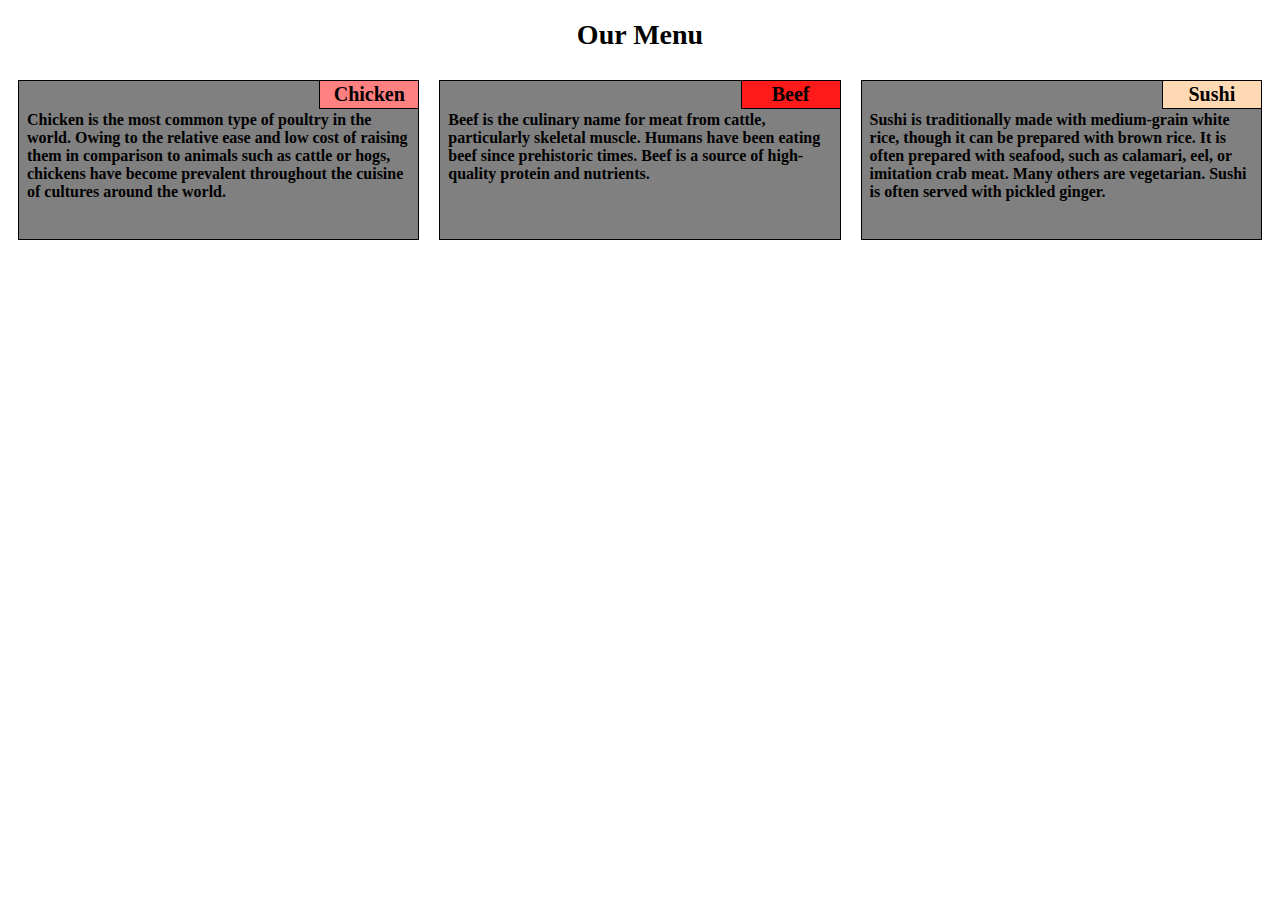
<file: module2-solution/index.html>
<!DOCTYPE html>
<html>
<head>
	<meta charset="utf-8">
	<meta name="viewport" content="width=device-width,initial-scale=1">
	<title>Assignment Solution for Module 2</title>
<link rel="stylesheet" href="css/style.css">
</head>
<body>
<h1> Our Menu </h1>
<div class="container-fluid">
	<div class="row">
		<div class="col-md-4 col-sm-6 col-xs-12 ">
        	<div class="section">	
        		<h3 id="chicken">Chicken
        		</h3>
        		<p>Chicken is the most common type of poultry in the world. Owing to the relative ease and low cost of raising them in comparison to animals such as cattle or hogs, chickens have become prevalent throughout the cuisine of cultures around the world.
        		</p>
			</div>
		</div>
		
	

		<div class="col-md-4 col-sm-6 col-xs-12">
			<div class="section">
        		<h3 id="beef">Beef
        		</h3>
        		<p>Beef is the culinary name for meat from cattle, particularly skeletal muscle. Humans have been eating beef since prehistoric times. Beef is a source of high-quality protein and nutrients.
        		</p>
			</div>
		</div>


			<div class="col-md-4 col-sm-12 col-xs-12">
				<div class="section">
        		<h3 id="sushi">Sushi
        		</h3>
        		<p>Sushi is traditionally made with medium-grain white rice, though it can be prepared with brown rice. It is often prepared with seafood, such as calamari, eel, or imitation crab meat. Many others are vegetarian. Sushi is often served with pickled ginger.
       			 </p>
       			</div>
			</div>
		</div>
</div>
</body>
</html>
</file>
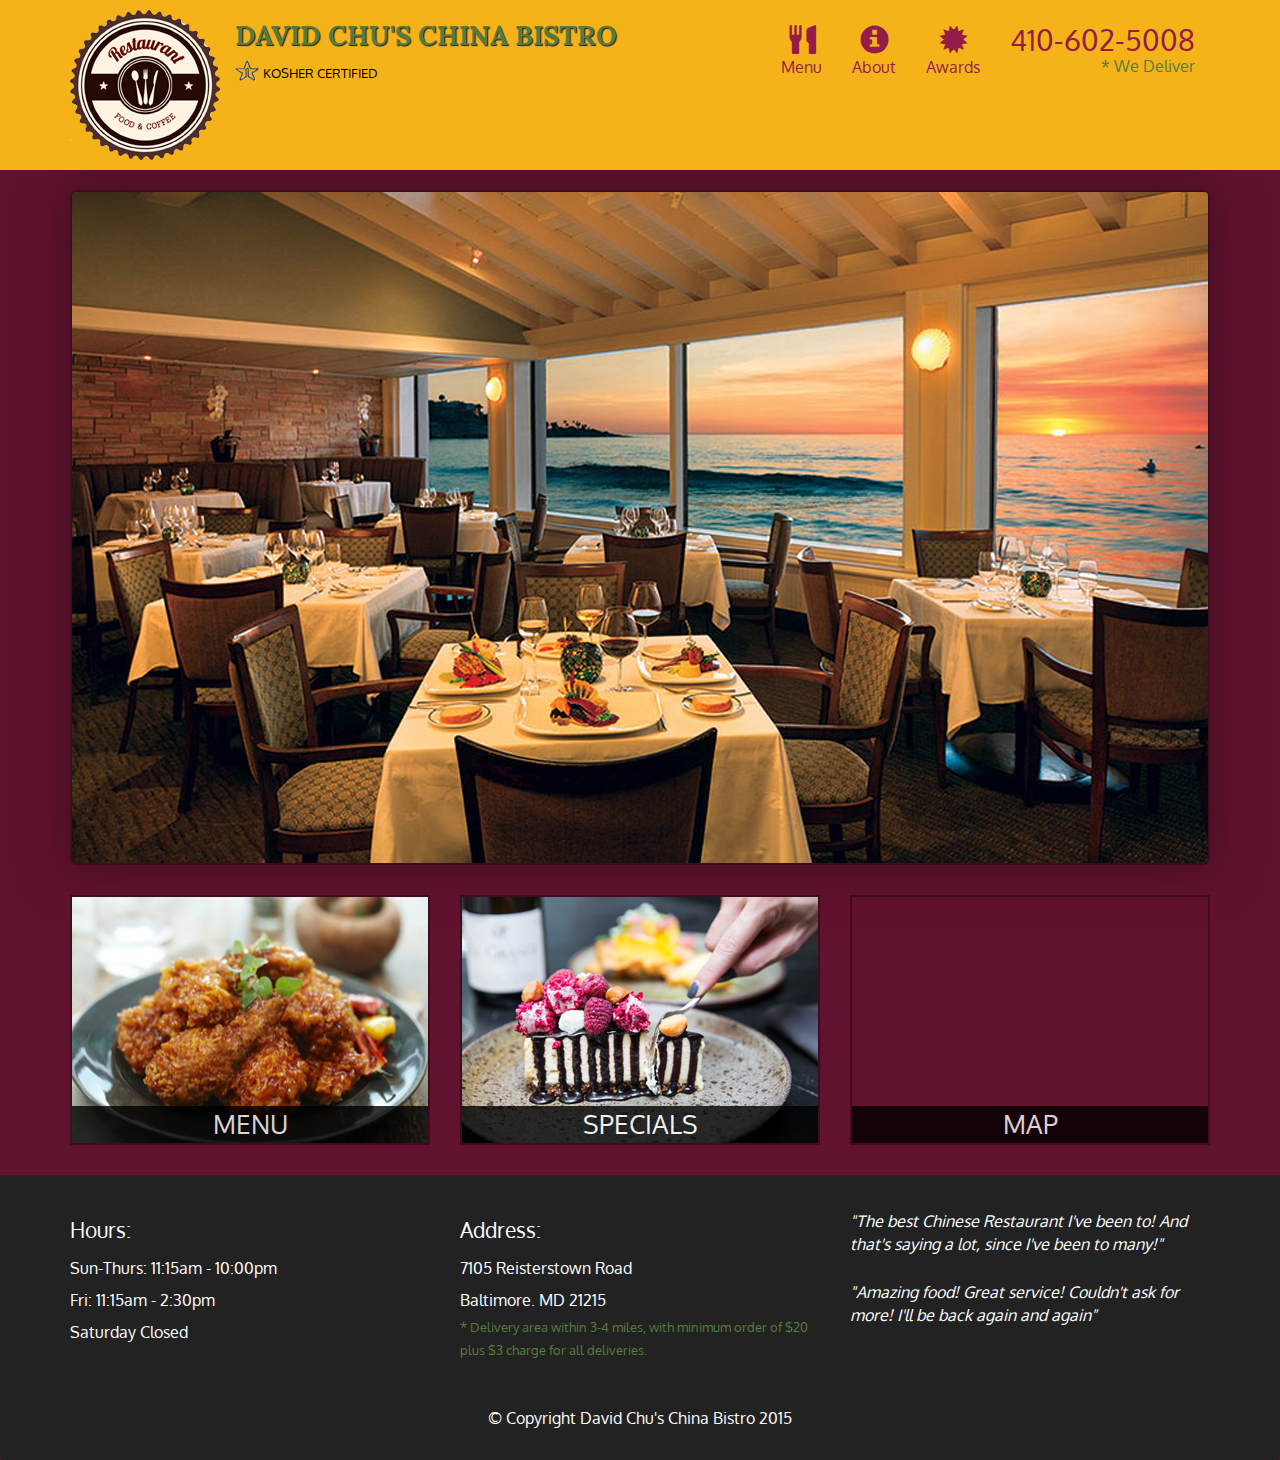
<file: module3-website -/index.html>
<!DOCTYPE html>
<html lang="en">
<head>
	<meta charset="utf-8">
	<meta http-equiv="X-UA-Compatible" content="IE=edge">
	<meta name="viewport" content="width=device-width, initial-scale=1">
	<title>David Chu's China Bistro</title>
	<link rel="stylesheet" href="css/bootstrap.min.css">
	<link rel="stylesheet" href="css/styles.css">
	<link href="https://fonts.googleapis.com/css?family=Oxygen:300,400,700" rel="stylesheet" type='text/css'>
	<link href="https://fonts.googleapis.com/css?family=Lora:400,700" rel="stylesheet" type='text/css'>
	<link rel="icon" href="images/favicon.png" type="image/x-icon"/>
	<link rel="shortcut icon" href="images/favicon.png" type="image/x-icon"/>
</head>
<body>



<header>
	<nav id="header-nav" class="navbar navbar-default">
		<div class="container">
			<div class="navbar-header">
				<a href="index.html" class="pull-left visible-md visible-lg">
					<div id="logo-img" alt="Logo image"></div>
				</a>
			<div class="navbar-brand">
				<a href="index.html"><h1>David Chu's China Bistro</h1>
				</a>
				<p>
					<img src="images/certification.png" alt="Kosher certification">
					<span>Kosher Certified</span>
				</p>
			</div>
			<button type="button" class="navbar-toggle collapsed" data-toggle="collapse" data-target="#collapsable-nav" aria-expanded="false">
       			<span class="sr-only">Toggle navigation</span>
        		<span class="icon-bar"></span>
       			<span class="icon-bar"></span>
        		<span class="icon-bar"></span>
     		</button>
			</div>

		<div id="collapsable-nav" class="collapse navbar-collapse">
			<ul id="nav-list" class="nav navbar-nav navbar-right">
				<li class="visible-xs active">
					<a href="index.html">
						<span class="glyphicon glyphicon-home"></span><br class="hidden-xs"> Home</a>
				</li>
				<li>
					<a href="menu-categories.html">
						<span class="glyphicon glyphicon-cutlery"></span><br class="hidden-xs"> Menu</a>
				</li>
				<li>
					<a href="#">
						<span class="glyphicon glyphicon-info-sign"></span><br class="hidden-xs"> About </a>
				</li>
				<li>
					<a href="#">
						<span class="glyphicon glyphicon-certificate"></span><br class="hidden-xs"> Awards </a>
				</li>
				<li id="phone" class="hidden-xs">
					<a href="tel:410-602-5008">
						<span>410-602-5008</span></a><div>* We Deliver</div>
				</li>
			</ul> <!-- #nav-list -->
			</div> <!-- .collapse .navbar-collapse -->
		</div>
	</nav>
</header>

	<div id="call-btn" class="visible-xs">
		<a class="btn" href="tel:410-602-5008">
		<span class="glyphicon glyphicon-earphone"></span>
		410-602-5008
		</a>
	</div>
	<div id="xs-deliver" class="text-center visible-xs" >*We Deliver </div>

	<div id="main-content" class="container">
		<div class="jumbotron">
			<img src="images/restaurant_768.jpg" alt="Picture of Restaurant" class="img-responsive visible-xs" >
		</div>

		<div id="home-tiles" class="row">
			<div class="col-md-4 col-sm-6 col-xs-12" >
				<a href="menu-categories.html"><div id="menu-tile"><span>Menu
				</span></div></a>
			</div>
			<div class="col-md-4 col-sm-6 col-xs-12">
				<a href="single-category.html"><div id="specials-tile"><span>Specials
				</span></div></a>
			</div>
			<div class="col-md-4 col-sm-12 col-xs-12">
				<a href="https://goo.gl/maps/JA5iM5LVUpJ2" target="_blank"> 
					<div id="map-tile">
						<iframe src="https://www.google.com/maps/embed?pb=!1m18!1m12!1m3!1d3084.6763749481624!2d-76.71384018513993!3d39.36356472693676!2m3!1f0!2f0!3f0!3m2!1i1024!2i768!4f13.1!3m3!1m2!1s0x89c81a14e7817803%3A0xab20a0e99daa17ea!2sDavid+Chu&#39;s+China+Bistro!5e0!3m2!1sen!2sin!4v1546519504609" width="100%" height="250" frameborder="0" style="border:0" allowfullscreen></iframe>
						<span>Map</span>
					</div>
				</a>
			</div>
		</div> <!-- End of #main-tile -->
	</div> <!-- End of #main-Content -->

	<footer class="panel-footer">
		<div class="container">
			<div class="row">
				<section id="hours" class="col-sm-4">
					<span>Hours:</span><br>
					Sun-Thurs: 11:15am - 10:00pm<br>
					Fri: 11:15am - 2:30pm<br>
					Saturday Closed
					<hr class="visible-xs">
				</section>
				<section id="address" class="col-sm-4">
					<span>Address:</span><br>
					7105 Reisterstown Road<br>
					Baltimore. MD 21215
					<p>* Delivery area within 3-4 miles, with minimum order of $20 plus $3 charge for all deliveries.</p>
					<hr class="visible-xs">
				</section>
				<section id="testimonials" class="col-sm-4">
					<p>"The best Chinese Restaurant I've been to! And that's saying a lot, since I've been to many!"</p>
					<p>"Amazing food! Great service! Couldn't ask for more!
					I'll be back again and again"</p>
				</section>
			</div>
			<div class="text-center">&copy; Copyright David Chu's China Bistro 2015</div>
		</div>
	</footer>






<!-- Jquery (Bootstrap JS Plugins depend on it) -->
<script src="js/jquery-2.2.4.min.js"></script>
<script src="js/bootstrap.min.js"></script>
<script src="js/script.js"></script>
</body>
</html>
</file>
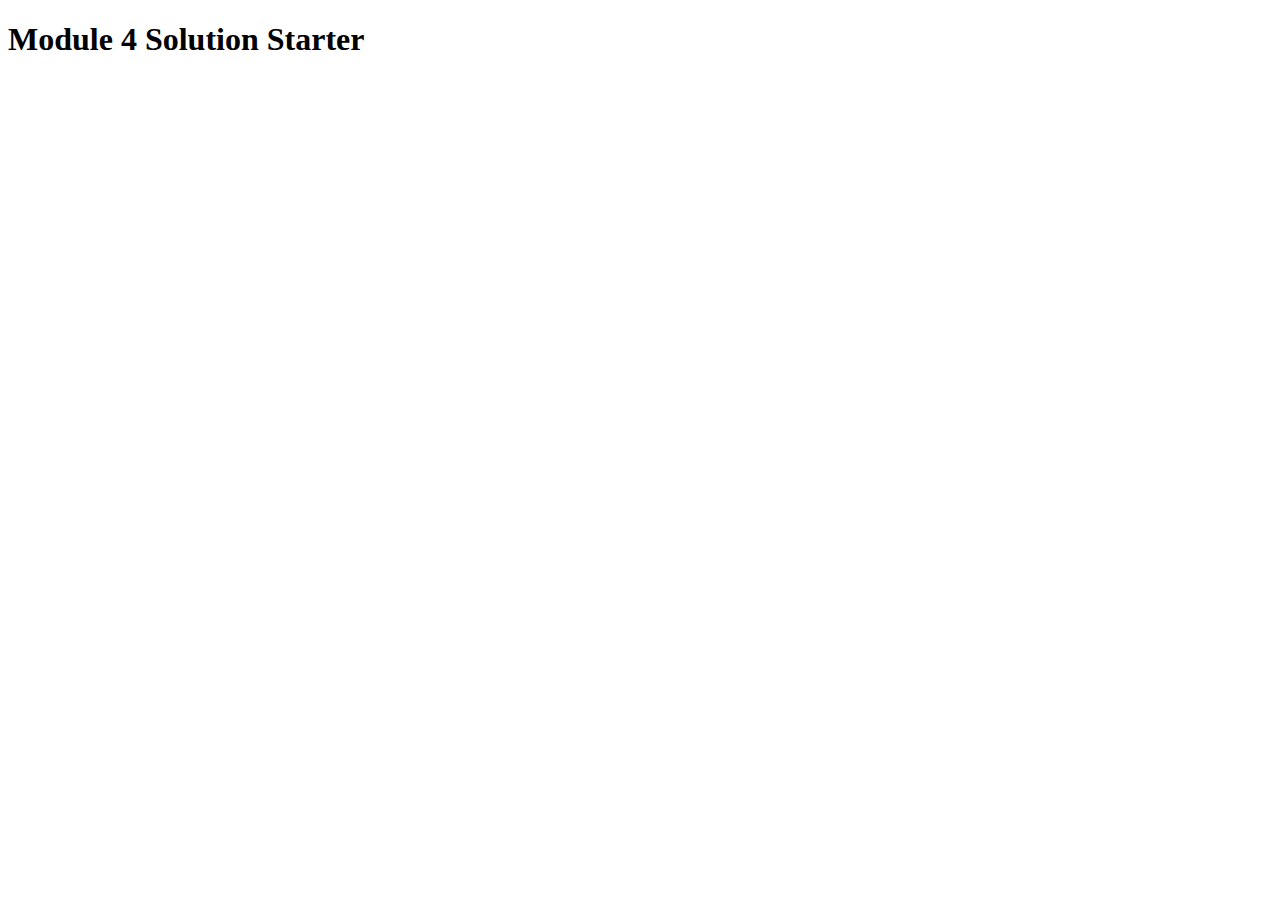
<file: module4-solution/index.html>
<!DOCTYPE html>
<html>
<head>
  <meta charset="utf-8">
  <title>Module 4 Solution Starter</title>
  <script src="SpeakHello.js"></script>
  <script src="SpeakGoodBye.js"></script>
  <script src="script.js"></script>
</head>
<body>
  <h1>Module 4 Solution Starter</h1>
</body>
</html>
</file>
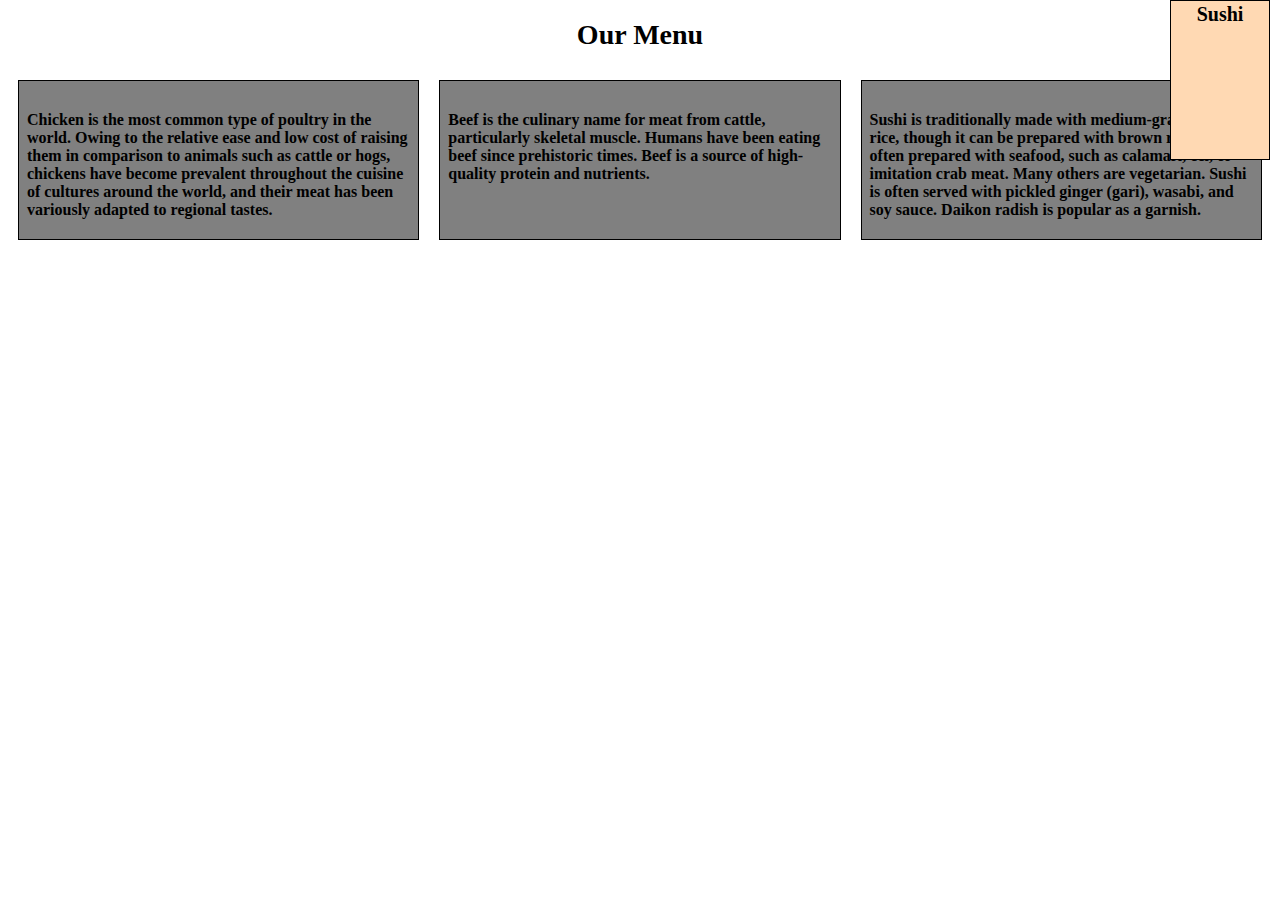
<file: module2-solution/test.html>
<!DOCTYPE html>
<html>
<head>
	<meta charset="utf-8">
	<title>Assignment Solution for Module 2</title>
<link rel="stylesheet" href="css/style.css">
</head>
<body>
<h1> Our Menu </h1>
<div class="container">
	<div class="row">
		<div class="col-md-4 col-sm-6 col-xs-12 ">
        <p id="chicken">Chicken
        </p >
        <p class="chicken">Chicken is the most common type of poultry in the world. Owing to the relative ease and low cost of raising them in comparison to animals such as cattle or hogs, chickens have become prevalent throughout the cuisine of cultures around the world, and their meat has been variously adapted to regional tastes.
        </p>
		</div>
		<div class="col-md-4 col-sm-6 col-xs-12">
        <p id="beef">Beef
        </p>
        <p class="beef">Beef is the culinary name for meat from cattle, particularly skeletal muscle. Humans have been eating beef since prehistoric times. Beef is a source of high-quality protein and nutrients.
        </p>
		</div>
		<div class="col-md-4 col-sm-12 col-xs-12">
        <p id="sushi">Sushi
        </p>
        <p class="sushi">Sushi is traditionally made with medium-grain white rice, though it can be prepared with brown rice. It is often prepared with seafood, such as calamari, eel, or imitation crab meat. Many others are vegetarian. Sushi is often served with pickled ginger (gari), wasabi, and soy sauce. Daikon radish is popular as a garnish.
        </p>
		</div>
	</div>
</div>
</body>
</html>
</file>
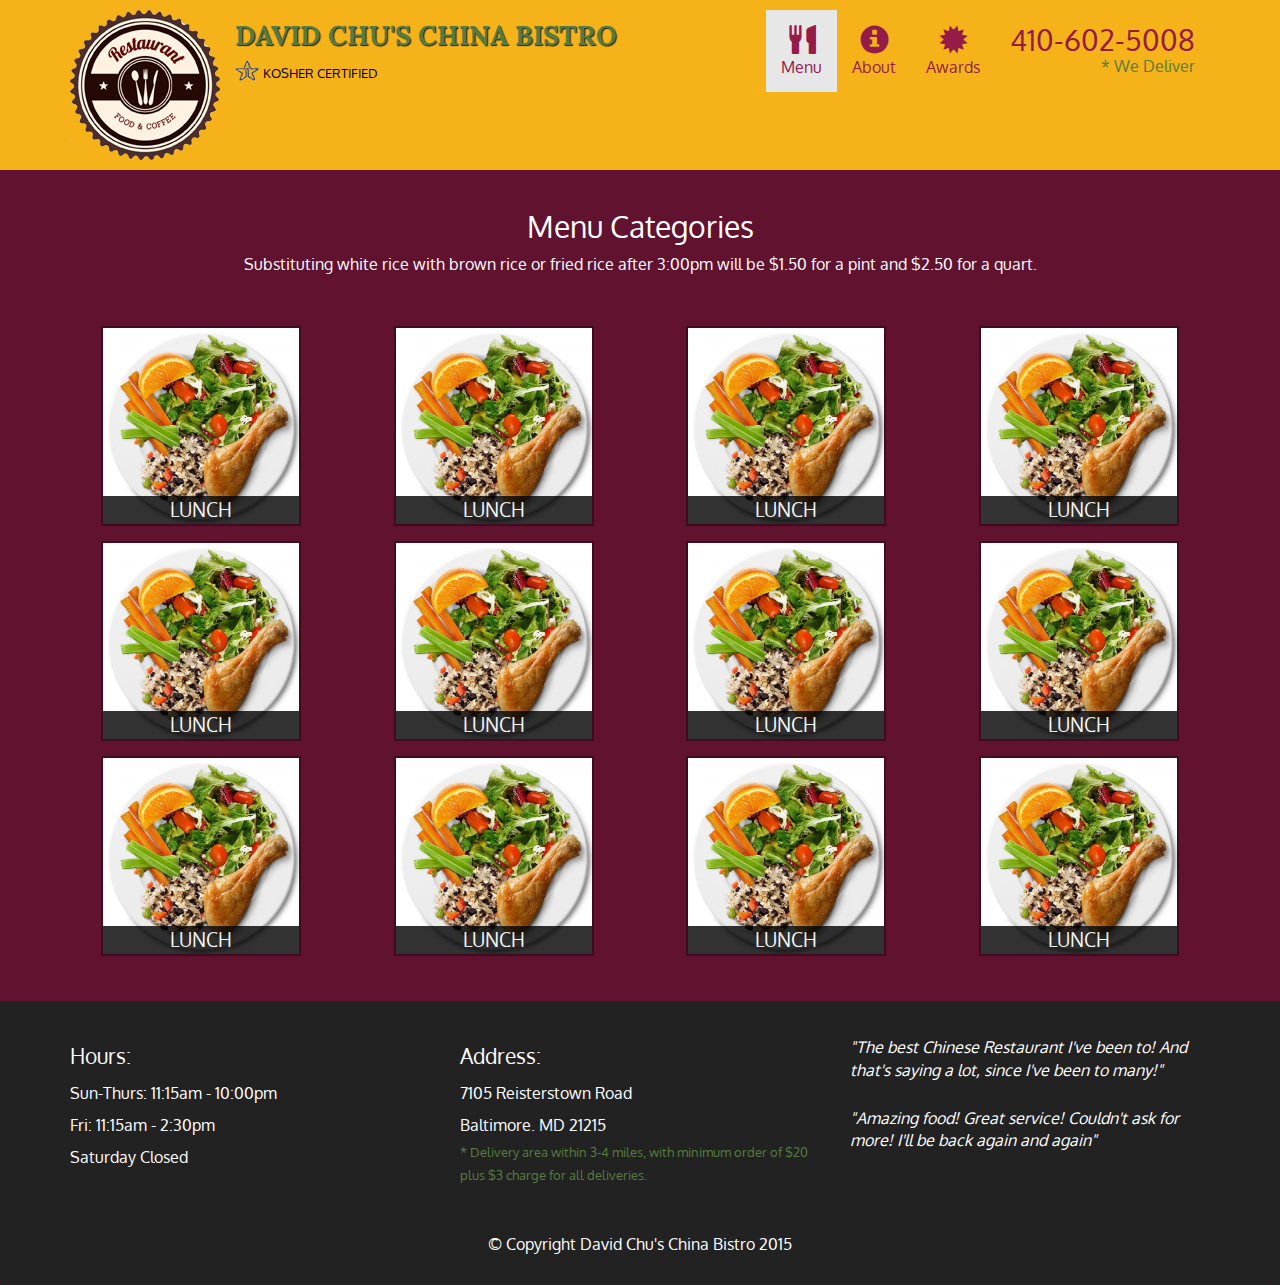
<file: module3-website -/menu-categories.html>
<!DOCTYPE html>
<html lang="en">
<head>
	<meta charset="utf-8">
	<meta http-equiv="X-UA-Compatible" content="IE=edge">
	<meta name="viewport" content="width=device-width, initial-scale=1">
	<title>David Chu's China Bistro</title>
	<link rel="stylesheet" href="css/bootstrap.min.css">
	<link rel="stylesheet" href="css/styles.css">
	<link href="https://fonts.googleapis.com/css?family=Oxygen:300,400,700" rel="stylesheet" type='text/css'>
	<link href="https://fonts.googleapis.com/css?family=Lora:400,700" rel="stylesheet" type='text/css'>
	<link rel="icon" href="images/favicon.png" type="image/x-icon"/>
	<link rel="shortcut icon" href="images/favicon.png" type="image/x-icon"/>
</head>
<body>



<header>
	<nav id="header-nav" class="navbar navbar-default">
		<div class="container">
			<div class="navbar-header">
				<a href="index.html" class="pull-left visible-md visible-lg">
					<div id="logo-img" alt="Logo image"></div>
				</a>
			<div class="navbar-brand">
				<a href="index.html"><h1>David Chu's China Bistro</h1>
				</a>
				<p>
					<img src="images/certification.png" alt="Kosher certification">
					<span>Kosher Certified</span>
				</p>
			</div>
			<button type="button" class="navbar-toggle collapsed" data-toggle="collapse" data-target="#collapsable-nav" aria-expanded="false">
       			<span class="sr-only">Toggle navigation</span>
        		<span class="icon-bar"></span>
       			<span class="icon-bar"></span>
        		<span class="icon-bar"></span>
     		</button>
			</div>

		<div id="collapsable-nav" class="collapse navbar-collapse">
			<ul id="nav-list" class="nav navbar-nav navbar-right">
				<li class="visible-xs">
					<a href="index.html">
						<span class="glyphicon glyphicon-home"></span><br class="hidden-xs"> Home</a>
				</li>
				<li class="active">
					<a href="menu-categories.html">
						<span class="glyphicon glyphicon-cutlery"></span><br class="hidden-xs"> Menu</a>
				</li>
				<li>
					<a href="#">
						<span class="glyphicon glyphicon-info-sign"></span><br class="hidden-xs"> About </a>
				</li>
				<li>
					<a href="#">
						<span class="glyphicon glyphicon-certificate"></span><br class="hidden-xs"> Awards </a>
				</li>
				<li id="phone" class="hidden-xs">
					<a href="tel:410-602-5008">
						<span>410-602-5008</span></a><div>* We Deliver</div>
				</li>
			</ul> <!-- #nav-list -->
			</div> <!-- .collapse .navbar-collapse -->
		</div>
	</nav>
</header>

	<div id="call-btn" class="visible-xs">
		<a class="btn" href="tel:410-602-5008">
		<span class="glyphicon glyphicon-earphone"></span>
		410-602-5008
		</a>
	</div>
	<div id="xs-deliver" class="text-center visible-xs" >*We Deliver </div>

	<div id="main-content" class="container">
		<h2 id="menu-categories-title" class="text-center">Menu Categories</h2>
		<div class="text-center">
			Substituting white rice with brown rice or fried rice after 3:00pm will be $1.50 for a pint and $2.50 for a quart.
		</div>

		<section class="row">
			<div class="col-md-3 col-sm-4 col-xs-6 col-xxs-12">
				<a href="single-category.html">
					<div class="category-tile">
						<img width="200" height="200" src="images/menu/B/B.jpg" alt="Lunch">
						<span>Lunch</span>
					</div>
				</a>
			</div>

			<div class="col-md-3 col-sm-4 col-xs-6 col-xxs-12">
				<a href="single-category.html">
					<div class="category-tile">
						<img width="200" height="200" src="images/menu/B/B.jpg" alt="Lunch">
						<span>Lunch</span>
					</div>
				</a>
			</div>

			<div class="col-md-3 col-sm-4 col-xs-6 col-xxs-12">
				<a href="single-category.html">
					<div class="category-tile">
						<img width="200" height="200" src="images/menu/B/B.jpg" alt="Lunch">
						<span>Lunch</span>
					</div>
				</a>
			</div>

			<div class="col-md-3 col-sm-4 col-xs-6 col-xxs-12">
				<a href="single-category.html">
					<div class="category-tile">
						<img width="200" height="200" src="images/menu/B/B.jpg" alt="Lunch">
						<span>Lunch</span>
					</div>
				</a>
			</div>

			<div class="col-md-3 col-sm-4 col-xs-6 col-xxs-12">
				<a href="single-category.html">
					<div class="category-tile">
						<img width="200" height="200" src="images/menu/B/B.jpg" alt="Lunch">
						<span>Lunch</span>
					</div>
				</a>
			</div>

			<div class="col-md-3 col-sm-4 col-xs-6 col-xxs-12">
				<a href="single-category.html">
					<div class="category-tile">
						<img width="200" height="200" src="images/menu/B/B.jpg" alt="Lunch">
						<span>Lunch</span>
					</div>
				</a>
			</div>

			<div class="col-md-3 col-sm-4 col-xs-6 col-xxs-12">
				<a href="single-category.html">
					<div class="category-tile">
						<img width="200" height="200" src="images/menu/B/B.jpg" alt="Lunch">
						<span>Lunch</span>
					</div>
				</a>
			</div>

			<div class="col-md-3 col-sm-4 col-xs-6 col-xxs-12">
				<a href="single-category.html">
					<div class="category-tile">
						<img width="200" height="200" src="images/menu/B/B.jpg" alt="Lunch">
						<span>Lunch</span>
					</div>
				</a>
			</div>

			<div class="col-md-3 col-sm-4 col-xs-6 col-xxs-12">
				<a href="single-category.html">
					<div class="category-tile">
						<img width="200" height="200" src="images/menu/B/B.jpg" alt="Lunch">
						<span>Lunch</span>
					</div>
				</a>
			</div>

			<div class="col-md-3 col-sm-4 col-xs-6 col-xxs-12">
				<a href="single-category.html">
					<div class="category-tile">
						<img width="200" height="200" src="images/menu/B/B.jpg" alt="Lunch">
						<span>Lunch</span>
					</div>
				</a>
			</div>

			<div class="col-md-3 col-sm-4 col-xs-6 col-xxs-12">
				<a href="single-category.html">
					<div class="category-tile">
						<img width="200" height="200" src="images/menu/B/B.jpg" alt="Lunch">
						<span>Lunch</span>
					</div>
				</a>
			</div>

			<div class="col-md-3 col-sm-4 col-xs-6 col-xxs-12">
				<a href="single-category.html">
					<div class="category-tile">
						<img width="200" height="200" src="images/menu/B/B.jpg" alt="Lunch">
						<span>Lunch</span>
					</div>
				</a>
			</div>


		</section>

	</div> <!-- End of #main-Content -->

	<footer class="panel-footer">
		<div class="container">
			<div class="row">
				<section id="hours" class="col-sm-4">
					<span>Hours:</span><br>
					Sun-Thurs: 11:15am - 10:00pm<br>
					Fri: 11:15am - 2:30pm<br>
					Saturday Closed
					<hr class="visible-xs">
				</section>
				<section id="address" class="col-sm-4">
					<span>Address:</span><br>
					7105 Reisterstown Road<br>
					Baltimore. MD 21215
					<p>* Delivery area within 3-4 miles, with minimum order of $20 plus $3 charge for all deliveries.</p>
					<hr class="visible-xs">
				</section>
				<section id="testimonials" class="col-sm-4">
					<p>"The best Chinese Restaurant I've been to! And that's saying a lot, since I've been to many!"</p>
					<p>"Amazing food! Great service! Couldn't ask for more!
					I'll be back again and again"</p>
				</section>
			</div>
			<div class="text-center">&copy; Copyright David Chu's China Bistro 2015</div>
		</div>
	</footer>






<!-- Jquery (Bootstrap JS Plugins depend on it) -->
<script src="js/jquery-2.2.4.min.js"></script>
<script src="js/bootstrap.min.js"></script>
<script src="js/script.js"></script>
</body>
</html>
</file>
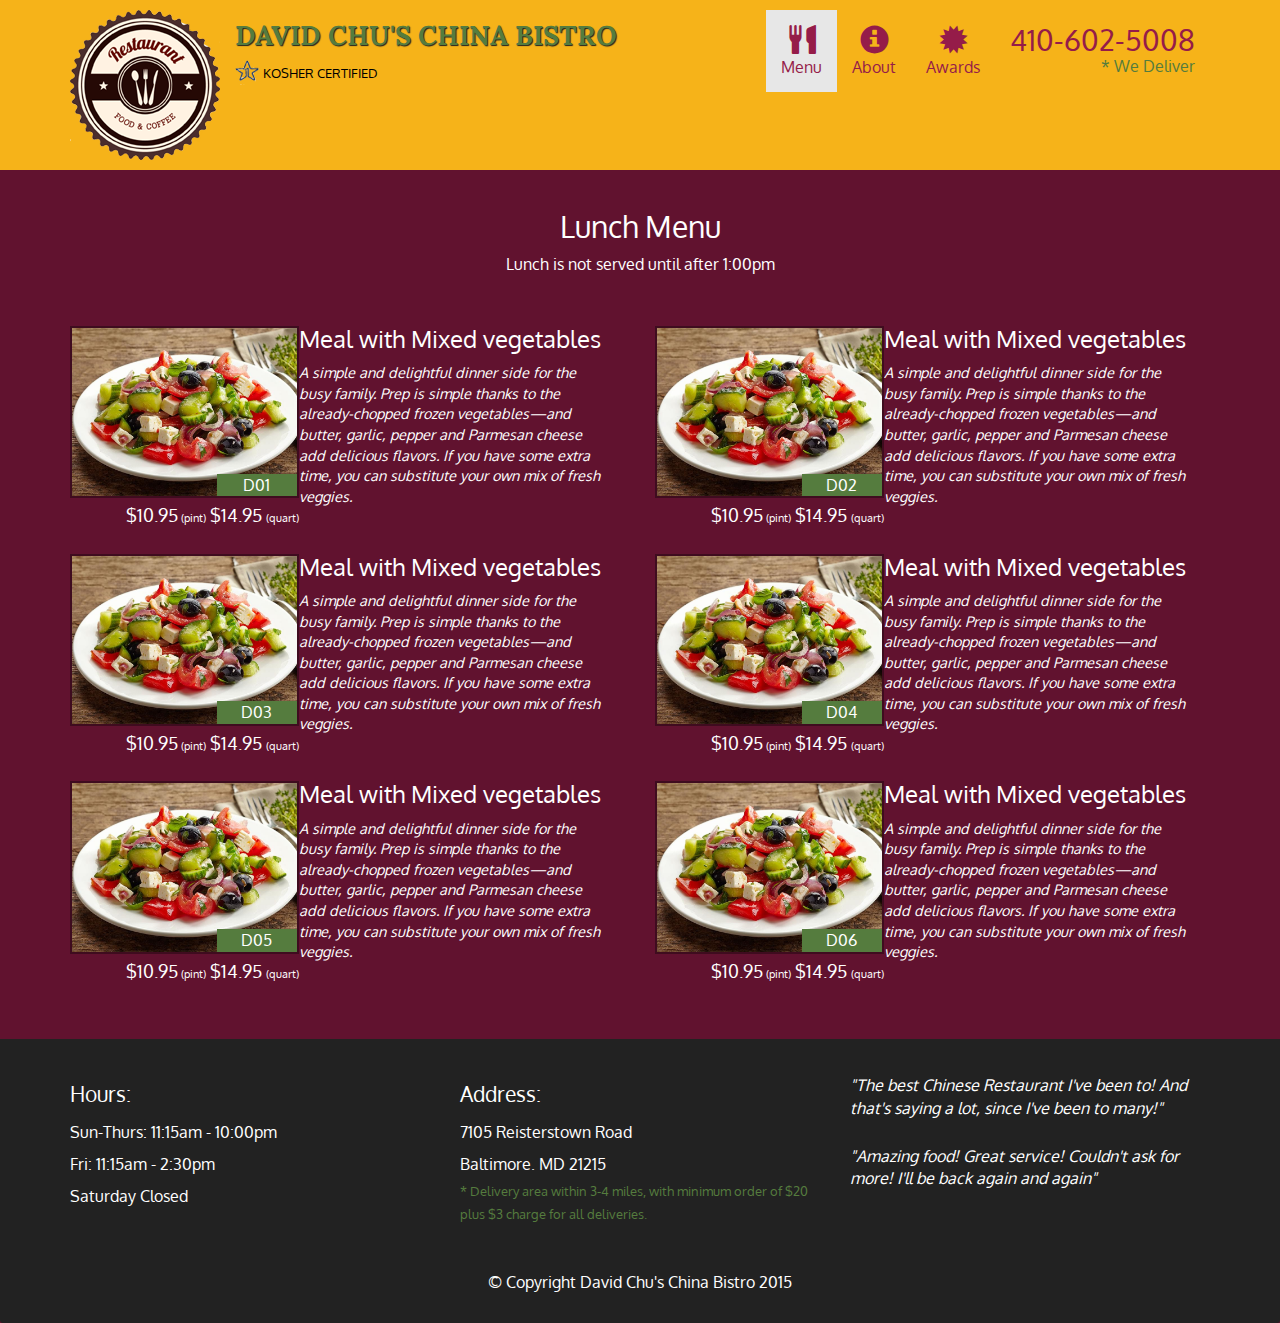
<file: module3-website -/single-category.html>
<!DOCTYPE html>
<html lang="en">
<head>
	<meta charset="utf-8">
	<meta http-equiv="X-UA-Compatible" content="IE=edge">
	<meta name="viewport" content="width=device-width, initial-scale=1">
	<title>David Chu's China Bistro</title>
	<link rel="stylesheet" href="css/bootstrap.min.css">
	<link rel="stylesheet" href="css/styles.css">
	<link href="https://fonts.googleapis.com/css?family=Oxygen:300,400,700" rel="stylesheet" type='text/css'>
	<link href="https://fonts.googleapis.com/css?family=Lora:400,700" rel="stylesheet" type='text/css'>
	<link rel="icon" href="images/favicon.png" type="image/x-icon"/>
	<link rel="shortcut icon" href="images/favicon.png" type="image/x-icon"/>
</head>
<body>



<header>
	<nav id="header-nav" class="navbar navbar-default">
		<div class="container">
			<div class="navbar-header">
				<a href="index.html" class="pull-left visible-md visible-lg">
					<div id="logo-img" alt="Logo image"></div>
				</a>
			<div class="navbar-brand">
				<a href="index.html"><h1>David Chu's China Bistro</h1>
				</a>
				<p>
					<img src="images/certification.png" alt="Kosher certification">
					<span>Kosher Certified</span>
				</p>
			</div>
			<button type="button" class="navbar-toggle collapsed" data-toggle="collapse" data-target="#collapsable-nav" aria-expanded="false">
       			<span class="sr-only">Toggle navigation</span>
        		<span class="icon-bar"></span>
       			<span class="icon-bar"></span>
        		<span class="icon-bar"></span>
     		</button>
			</div>

		<div id="collapsable-nav" class="collapse navbar-collapse">
			<ul id="nav-list" class="nav navbar-nav navbar-right">
				<li class="visible-xs ">
					<a href="index.html">
						<span class="glyphicon glyphicon-home"></span><br class="hidden-xs"> Home</a>
				</li>
				<li class="active">
					<a href="menu-categories.html">
						<span class="glyphicon glyphicon-cutlery"></span><br class="hidden-xs"> Menu</a>
				</li>
				<li>
					<a href="#">
						<span class="glyphicon glyphicon-info-sign"></span><br class="hidden-xs"> About </a>
				</li>
				<li>
					<a href="#">
						<span class="glyphicon glyphicon-certificate"></span><br class="hidden-xs"> Awards </a>
				</li>
				<li id="phone" class="hidden-xs">
					<a href="tel:410-602-5008">
						<span>410-602-5008</span></a><div>* We Deliver</div>
				</li>
			</ul> <!-- #nav-list -->
			</div> <!-- .collapse .navbar-collapse -->
		</div>
	</nav>
</header>

	<div id="call-btn" class="visible-xs">
		<a class="btn" href="tel:410-602-5008">
		<span class="glyphicon glyphicon-earphone"></span>
		410-602-5008
		</a>
	</div>
	<div id="xs-deliver" class="text-center visible-xs" >*We Deliver </div>

	<div id="main-content" class="container">
		<h2 id="menu-categories-title" class="text-center">Lunch Menu </h2>
		<div class="text-center">
			Lunch is not served until after 1:00pm
		</div>

		<section class="row">
			<div class="menu-item-tile col-md-6">
				<div class="row">
					<div class="col-sm-5">
						<div class="menu-item-photo">
							<div>D01</div>
							<img class="img-responsive" width="250" height="150" src="images/menu/B/B-1.jpg" alt="Item">
						</div>
						<div class="menu-item-price">$10.95<span> (pint)</span>
						$14.95 <span>(quart)</span> </div>
					</div>
					<div class="menu-item-description" col-sm-7>
						<h3 class="menu-item-title">Meal with Mixed vegetables</h3>
						<p class="menu-item-details"> A simple and delightful dinner side for the busy family. Prep is simple thanks to the already-chopped frozen vegetables—and butter, garlic, pepper and Parmesan cheese add delicious flavors. If you have some extra time, you can substitute your own mix of fresh veggies. </p>
					</div>
				</div>
				<hr class="visible-xs">
			</div>

			<div class="menu-item-tile col-md-6">
				<div class="row">
					<div class="col-sm-5">
						<div class="menu-item-photo">
							<div>D02</div>
							<img class="img-responsive" width="250" height="150" src="images/menu/B/B-1.jpg" alt="Item">
						</div>
						<div class="menu-item-price">$10.95<span> (pint)</span>
						$14.95 <span>(quart)</span> </div>
					</div>
					<div class="menu-item-description" col-sm-7>
						<h3 class="menu-item-title">Meal with Mixed vegetables</h3>
						<p class="menu-item-details"> A simple and delightful dinner side for the busy family. Prep is simple thanks to the already-chopped frozen vegetables—and butter, garlic, pepper and Parmesan cheese add delicious flavors. If you have some extra time, you can substitute your own mix of fresh veggies. </p>
					</div>
				</div>
				<hr class="visible-xs">
			</div>

			<div class="clearfix visible-md-block visible-lg-block"></div>

			<div class="menu-item-tile col-md-6">
				<div class="row">
					<div class="col-sm-5">
						<div class="menu-item-photo">
							<div>D03</div>
							<img class="img-responsive" width="250" height="150" src="images/menu/B/B-1.jpg" alt="Item">
						</div>
						<div class="menu-item-price">$10.95<span> (pint)</span>
						$14.95 <span>(quart)</span> </div>
					</div>
					<div class="menu-item-description" col-sm-7>
						<h3 class="menu-item-title">Meal with Mixed vegetables</h3>
						<p class="menu-item-details"> A simple and delightful dinner side for the busy family. Prep is simple thanks to the already-chopped frozen vegetables—and butter, garlic, pepper and Parmesan cheese add delicious flavors. If you have some extra time, you can substitute your own mix of fresh veggies. </p>
					</div>
				</div>
				<hr class="visible-xs">
			</div>

			<div class="menu-item-tile col-md-6">
				<div class="row">
					<div class="col-sm-5">
						<div class="menu-item-photo">
							<div>D04</div>
							<img class="img-responsive" width="250" height="150" src="images/menu/B/B-1.jpg" alt="Item">
						</div>
						<div class="menu-item-price">$10.95<span> (pint)</span>
						$14.95 <span>(quart)</span> </div>
					</div>
					<div class="menu-item-description" col-sm-7>
						<h3 class="menu-item-title">Meal with Mixed vegetables</h3>
						<p class="menu-item-details"> A simple and delightful dinner side for the busy family. Prep is simple thanks to the already-chopped frozen vegetables—and butter, garlic, pepper and Parmesan cheese add delicious flavors. If you have some extra time, you can substitute your own mix of fresh veggies. </p>
					</div>
				</div>
				<hr class="visible-xs">
			</div>

			<div class="clearfix visible-md-block visible-lg-block"></div>

			<div class="menu-item-tile col-md-6">
				<div class="row">
					<div class="col-sm-5">
						<div class="menu-item-photo">
							<div>D05</div>
							<img class="img-responsive" width="250" height="150" src="images/menu/B/B-1.jpg" alt="Item">
						</div>
						<div class="menu-item-price">$10.95<span> (pint)</span>
						$14.95 <span>(quart)</span> </div>
					</div>
					<div class="menu-item-description" col-sm-7>
						<h3 class="menu-item-title">Meal with Mixed vegetables</h3>
						<p class="menu-item-details"> A simple and delightful dinner side for the busy family. Prep is simple thanks to the already-chopped frozen vegetables—and butter, garlic, pepper and Parmesan cheese add delicious flavors. If you have some extra time, you can substitute your own mix of fresh veggies. </p>
					</div>
				</div>
				<hr class="visible-xs">
			</div>

			<div class="menu-item-tile col-md-6">
				<div class="row">
					<div class="col-sm-5">
						<div class="menu-item-photo">
							<div>D06</div>
							<img class="img-responsive" width="250" height="150" src="images/menu/B/B-1.jpg" alt="Item">
						</div>
						<div class="menu-item-price">$10.95<span> (pint)</span>
						$14.95 <span>(quart)</span> </div>
					</div>
					<div class="menu-item-description" col-sm-7>
						<h3 class="menu-item-title">Meal with Mixed vegetables</h3>
						<p class="menu-item-details"> A simple and delightful dinner side for the busy family. Prep is simple thanks to the already-chopped frozen vegetables—and butter, garlic, pepper and Parmesan cheese add delicious flavors. If you have some extra time, you can substitute your own mix of fresh veggies. </p>
					</div>
				</div>
				<hr class="visible-xs">
			</div>

			<div class="clearfix visible-md-block visible-lg-block"></div>

			

		</section>


	</div> <!-- End of #main-Content -->

	<footer class="panel-footer">
		<div class="container">
			<div class="row">
				<section id="hours" class="col-sm-4">
					<span>Hours:</span><br>
					Sun-Thurs: 11:15am - 10:00pm<br>
					Fri: 11:15am - 2:30pm<br>
					Saturday Closed
					<hr class="visible-xs">
				</section>
				<section id="address" class="col-sm-4">
					<span>Address:</span><br>
					7105 Reisterstown Road<br>
					Baltimore. MD 21215
					<p>* Delivery area within 3-4 miles, with minimum order of $20 plus $3 charge for all deliveries.</p>
					<hr class="visible-xs">
				</section>
				<section id="testimonials" class="col-sm-4">
					<p>"The best Chinese Restaurant I've been to! And that's saying a lot, since I've been to many!"</p>
					<p>"Amazing food! Great service! Couldn't ask for more!
					I'll be back again and again"</p>
				</section>
			</div>
			<div class="text-center">&copy; Copyright David Chu's China Bistro 2015</div>
		</div>
	</footer>






<!-- Jquery (Bootstrap JS Plugins depend on it) -->
<script src="js/jquery-2.2.4.min.js"></script>
<script src="js/bootstrap.min.js"></script>
<script src="js/script.js"></script>
</body>
</html>
</file>
<file: module2-solution/css/style.css>
*{
	box-sizing: border-box;
	font-family: Calibiri;
	font-weight: bold;

}

h1
{
	text-align: center;
	font-size: 28px;
}
.section
{
	position: relative;
}

#chicken
{
	border:1px solid black;
	background-color:#ff8080;
	position: absolute;
	top:-10px;
	right:0px;
	text-align: center;
	padding: 2px;
	margin: 10px;
	width:100px;
	font-size: 20px;

}
p
{
background-color: gray;
border: 1px solid black;
padding:8px;
margin: 10px;
padding-top: 30px;
height:160px;
font-size: 16px;

}
#beef
{
	border:1px solid black;
	background-color:#ff1a1a;
	position: absolute;
	top:-10px;
	right:0px;
	text-align: center;
	padding: 2px;
	margin: 10px;
	width:100px;
	font-size: 20px;
}

#sushi
{
	border:1px solid black;
	background-color:#ffd9b3;
	position: absolute;
	top:-10px;
	right:0px;
	text-align: center;
	padding: 2px;
	margin: 10px;
	width:100px;
	font-size: 20px;
}




@media(min-width: 992px)
{
	.col-md-4{
		float:left;
		width: 33.33%

		
	}
}

@media(min-width:768px) and (max-width: 991px)
{
	.col-sm-6{
		float:left;
		width:50%;
		
	}
	.col-sm-12{
		float:left;
		width:100%;
		
	}
}

@media(max-width: 767px )
{
	.col-xs-12{
		float:left;
		width:100%;

	}
}
</file>
<file: module3-website -/css/styles.css>
body
{
	font-size: 16px;
	color: #fff;
	background-color: #61122f;
	font-family: 'Oxygen', sans-serif;
}


/**Header **/
#header-nav
{
	background-color: #f6b319;
	border-radius: 0;
	border: 0;
}


#logo-img
{
	background: url('../images/websitelogo.png') no-repeat;
	width:150px;
	height:150px;
	margin: 10px 15px 10px 0;
}

.navbar-brand
{
	padding-top: 25px;
}

.navbar-brand h1 /*Restaurant Name */
{
	font-family: 'Lora', serif;
	color: #557c3e;
	font-size: 1.5em;
	text-transform: uppercase;
	font-weight: bold;
	text-shadow: 1px 1px 1px #222;
	margin-top: 0;
	margin-bottom: 0;
	line-height: .75;

}

.navbar-brand a:hover , .navbar-brand a:focus 
{
	text-decoration: none;
}

.navbar-brand p /*Kosher Certification*/
{
color: #000;
text-transform: uppercase;
font-size: .7em;
margin-top: 15px;
}

.navbar-brand p span /*Star-K */
{
	vertical-align: middle;
}

#nav-list
{
	margin-top: 10px;
}

#nav-list a
{
	color: #951C49;
	text-align: center;
}

#nav-list a:hover
{
	background: #E7E7E7;
}

#nav-list a span
{
	font-size:1.8em; 
}

#phone
{
	margin-top: 5px;
}

#phone a /*Phone Number*/
{
	text-align: right;
	padding-bottom: 0;
}

#phone div /*We Deliver*/
{
	color: #557c3e;
	text-align: right;
	padding-right: 15px;
}

.navbar-header button.navbar-toggle , .navbar-header .icon-bar
{
	border:1px solid #61122f;
}

.navbar-header button.navbar-toggle
{
	clear: both;
	margin-top: -30px;
}

/* END HEADER */

/* FOOTER */
.panel-footer
{
	margin-top: 30px;
	padding-top: 35px;
	padding-bottom: 30px;
	background-color: #222;
	border-top: 0;
}

.panel-footer div.row
{
	margin-bottom: 35px;
}

#hours , #address
{
	line-height: 2;
}

#hours > span , #address > span
{
	font-size: 1.3em;
}

#address p
{
	color: #557c3e;
	font-size: .8em;
	line-height: 1.8;
}

#testimonials
{
	font-style: italic;
}

#testimonials p:nth-child(2)
{
	margin-top: 25px;
}

/*Home Page*/

.container .jumbotron
{
	box-shadow: 0 0 50px #3F0C1F;
	border: 2px solid #3F0C1F;
}

#menu-tile, #specials-tile, #map-tile
{
	height: 250px;
	width: 100%
	margin-bottom:15px;
	position: relative;
	border: 2px solid #3F0C1F;
	overflow: hidden;
}

#menu-tile:hover , #specials-tile:hover , #map-tile:hover
{
	box-shadow: 0 1px 5px 1px #cccccc;
}

#menu-tile
{
	background:url('../images/menu.jpg') no-repeat;
	background-position: center;
}

#specials-tile
{
	background:url('../images/specials.jpg') no-repeat;
	background-position: center;
}

#menu-tile span,#specials-tile span, #map-tile span
{
	position: absolute;
	bottom: 0;
	right: 0;
	width: 100%;
	text-align: center;
	font-size: 1.6em;
	text-transform: uppercase;
	background-color: #000;
	color: #fff;
	opacity: .8;
}

/*End Home Page*/

/* MENU CATEGORIES PAGE */

.category-tile
{
	position: relative;
	border: 2px solid #3F0C1F;
	overflow: hidden;
	width: 200px;
	height: 200px;
	margin: 0 auto 15px; /*Trick to Center give top and Bottom margin and left and right as auto  and it will center*/
}

.category-tile span
{
	position: absolute;
	bottom: 0;
	right: 0;
	width: 100%;
	text-align: center;
	font-size: 1.2em;
	text-transform: uppercase;
	background-color: #000;
	color: #fff;
	opacity: .8;
}

.category-tile:hover
{
	box-shadow: 0 1px 5px 1px #cccccc;
}

#menu-categories-title + div /*this is used to target menu category and its next sibling that is div*/
{
	margin-bottom: 50px;
}

/*END OF MENU CATEGORIES PAGE*/

/*SINGLE CATEGORY PAGE*/

.menu-item-tile
{
	margin-bottom: 25px;
}

.menu-item-tile hr 
{
	width: 80%;
}

.menu-item-tile .menu-item-price
{
	font-size: 1.1em;
	text-align: right;
	margin-top: -15px;
	margin-right: -15px;
}

.menu-item-tile .menu-item-price span
{
	font-size: .6em;
}

.menu-item-photo
{
	position: relative;
	border: 2px solid #3F0C1F;
	overflow: hidden;
	padding:0;
	margin-right: -15px;
	margin-left: auto;
	margin-bottom: 20px;
	max-width: 250px;
	
}

.menu-item-photo div
{
	position: absolute;
	bottom: 0;
	right: 0;
	width: 80px;
	background-color: #557c3e;
	text-align: center;
}

.menu-item-description
{
	padding-right: 30px;
}

h3.menu-item-title
{
	margin: 0 0 10px;
}

.menu-item-details
{
	font-size: .9em;
	font-style: italic;
}

/*END SINGLE CATEGORY PAGE*/

/***** Large Devices only *****/
@media (min-width: 1200px)
{
.container .jumbotron
	{
		background: url('../images/restaurant_1200.jpg') center no-repeat;
		height: 675px;
		
	}
}

/***** Medium Devices only *****/
@media (min-width: 992px) and (max-width: 1199px)
{
	/* Header */
	#logo-img{
		background: url('../images/websitelogomedium.png') no-repeat;
		width: 100px;
		height: 100px;
		margin: 5px 5px 5px 0;
	}

	/*Home Page*/
.container .jumbotron
	{
		background: url('../images/restaurant_992.jpg') center no-repeat;
		height: 558px;
		
	}
}


/***** Small Devices only *****/
@media (min-width: 768px) and (max-width: 991px)
{
.container .jumbotron
	{
		background: url('../images/restaurant_768.jpg') center no-repeat;
		height: 432px;
		
	}
}

/***** Extra Small Devices only *****/
@media (max-width: 767px)
{
  /* Header */
  .navbar-brand {
  	padding-top: 10px;
  	height: 80px;
  }	
  .navbar-brand h1 { /*Restaurant Name */
  	padding-top: 10px;
  	font-size: 5vw; /*view port width 1vw=1% viewport width */
  }
  .navbar-brand p{ /*Kosher Certification*/
 	font-size:.6em;
 	margin-top: 12px; 
  }
  .navbar-brand p img { /*Star-K*/
  	height: 20px;
  }

#collapsable-nav a {/* Collapsed nav menu*/
	font-size: 1.2em;
}

#collapsable-nav a span{
	font-size: 1em;
	margin-right: 5px;
}
#call-btn > a
{
	font-size: 1.5em;
	display: block;
	margin: 0 20px;
	padding: 10px;
	border: 2px solid #fff;
	background-color: #f6b319;
	color: #951c49;
}

#xs-deliver{
	margin-top: 5px;
	font-size: .7em;
	letter-spacing: .1em;
	text-transform: uppercase;
}
/*End Header*/

/*Footer*/
.panel-footer section 
{
	margin-bottom: 30px;
	text-align: center;
}

.panel-footer section:nth-child(3)
{
	margin-bottom: 0; /*Margin already exists on the whole row*/
}

.panel-footer section hr
{
	width: 50%
}

/*End Footer*/
/* Home Page */
.container .jumbotron
	{
		margin-top: 30px;
		padding: 0;
		
	}

#menu-tile , #specials-tile
{
	width: 380px;
	margin:0 auto 15px;
}

.menu-item-photo
{
	margin-right: auto;
}
.menu-item-tile .menu-item-price
{
	text-align: center;
}
.menu-item-description
{
	text-align: center;
}


}

/***** Super Extra Small devices *****/
@media (max-width: 479px)
{
	/* Header */
	.navbar-brand h1
	{ /* Restaurant Name */
		padding-top: 5px;
		font-size: 6vw;
	}
	/* Home Page */
	#menu-tile , #specials-tile
	{
		width: 280px;
		margin: 0 auto 15px;
	}

	.col-xxs-12
	{
		position: relative;
		min-height: 1px;
		padding-right: 15px;
		padding-left: 15px;
		float: left;
		width: 100%;
	}
}
</file>
